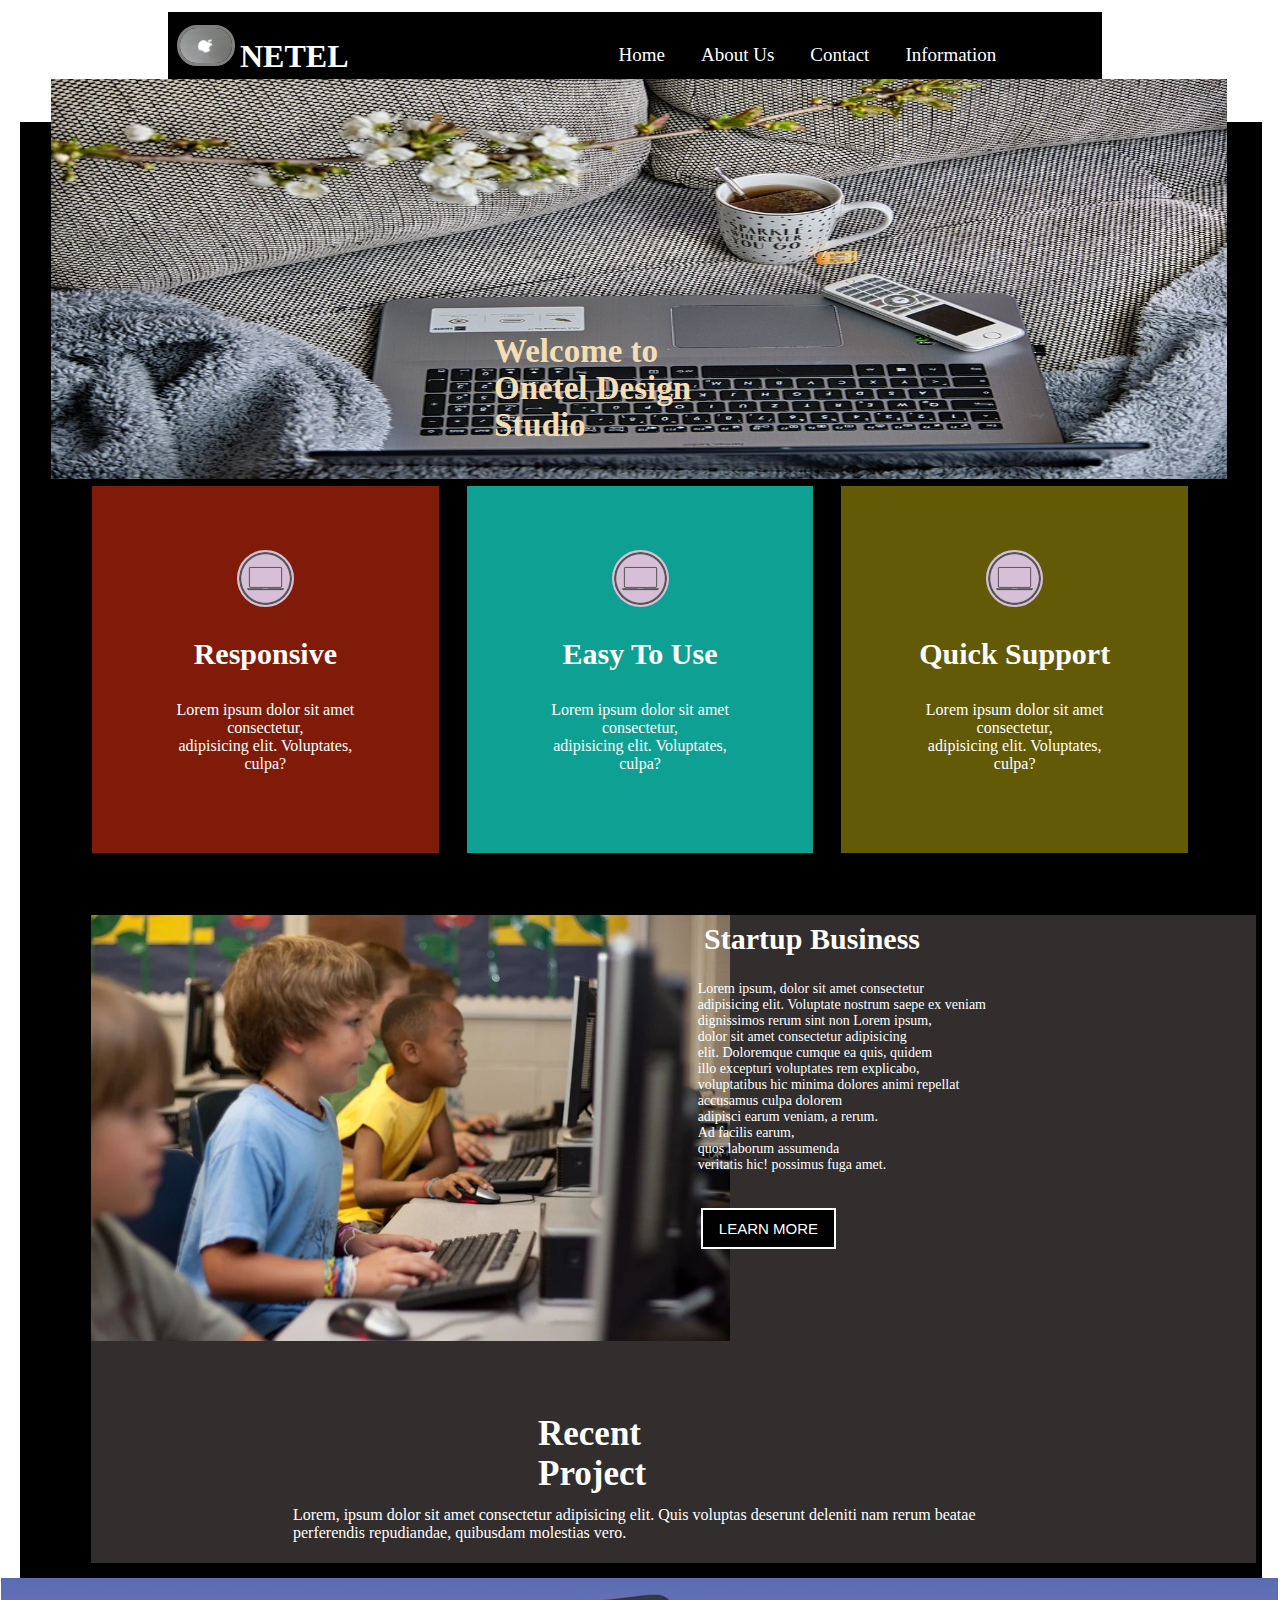
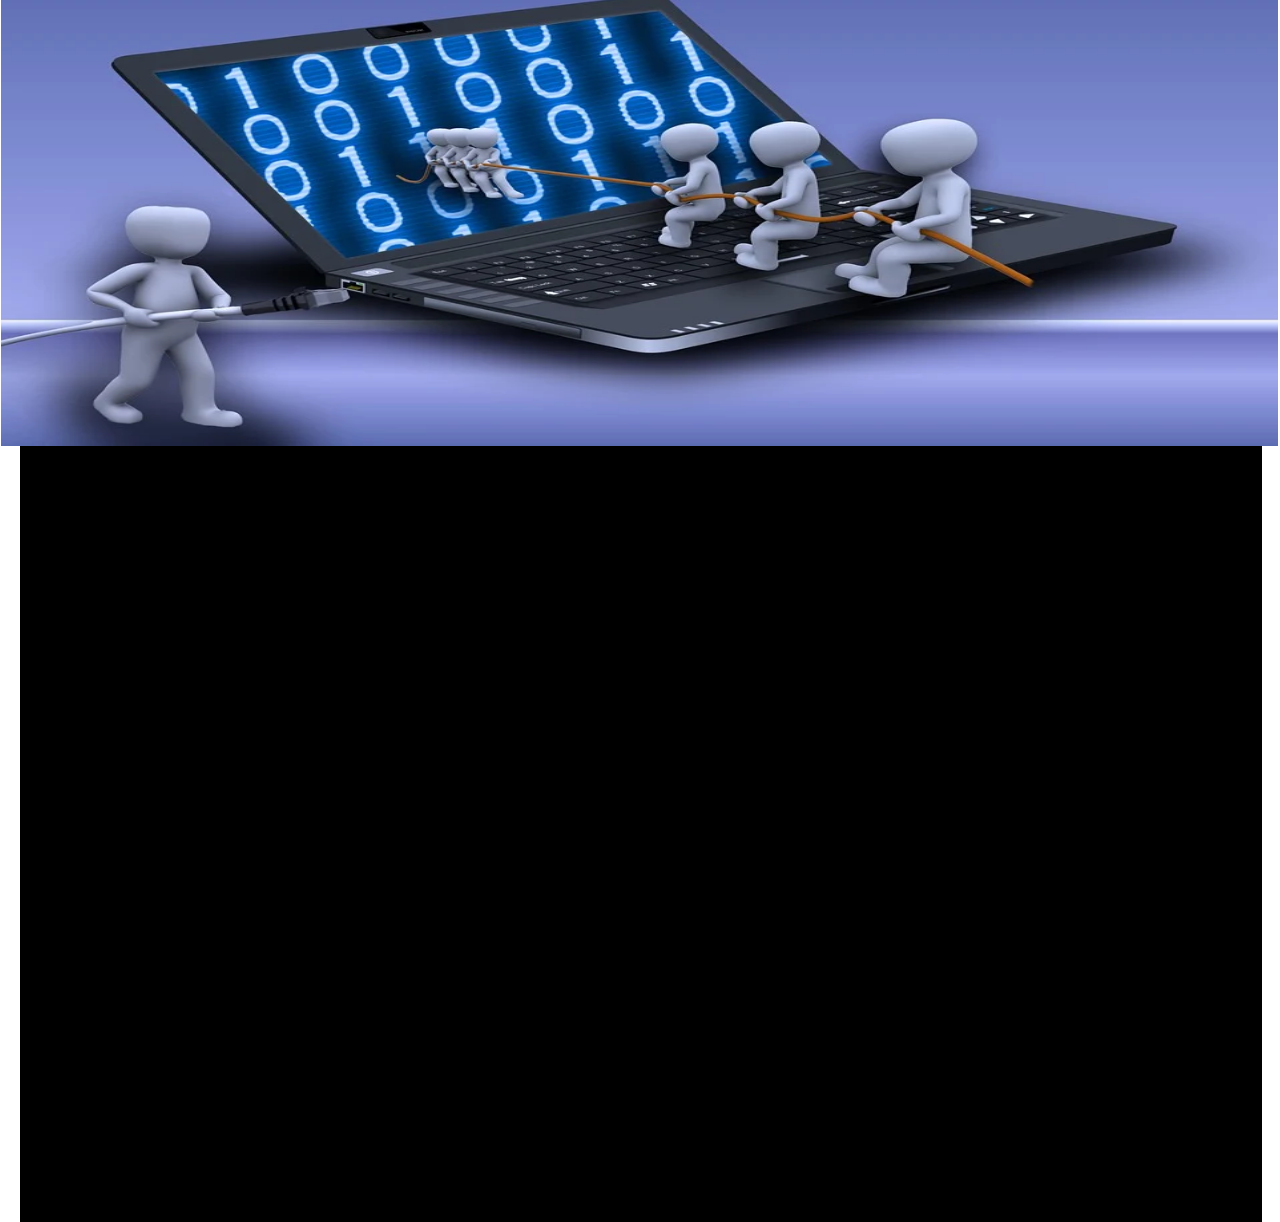
<file: amit/tut2.html>
<!DOCTYPE html>
<html lang="en">
<head>
    <meta charset="UTF-8">
    <meta name="viewport" content="width=device-width, initial-scale=1.0">
    <title>Document</title>
    <link rel="stylesheet" href="my.css">
</head>
<body>
     <nav class="navbar">
         <div class="logo">
             
             <img src="img/apple.png" alt="">
             <h1>NETEL</h1>
         </div>
        
         <ul>
             <li> <a href="#">Home</a>  </li>
             <li> <a href="#">About Us</a> </li>
             <li> <a href="#">Contact</a>  </li>
             <li> <a href="#">Information</a>  </li>
         </ul>
     </nav>
     <section class="home">
         <div class="yes">
             <img src="img/office.png" alt="">
             <h2>Welcome to <br> Onetel Design Studio

             </h2>
         </div>
     </section>
      <section class="container">
          <div class="main">
              <div class="box">
                  <img src="img/lapi.png" alt=""> 
                  <h3>Responsive</h3>
                  <p>Lorem ipsum dolor sit amet consectetur, <br>
                      adipisicing elit. Voluptates, culpa?</p>
              </div>
              <div class="box1">
                <img src="img/lapi.png" alt="">
                <h3>Easy To Use</h3>
                <p>Lorem ipsum dolor sit amet consectetur, <br>
                    adipisicing elit. Voluptates, culpa?</p>
            </div>
            <div class="box2">
                <img src="img/lapi.png" alt="">
                <h3>Quick Support</h3>
                <p>Lorem ipsum dolor sit amet consectetur, <br>
                    adipisicing elit. Voluptates, culpa?</p>
            </div>
          </div>
           
      </section>
    <section class="middle">
        <div class="right">
            <img src="img/boy.png" alt="">

        </div>
        <div class="left">
            <h4>Startup Business</h4>
           <p> Lorem ipsum, dolor sit amet consectetur  <br> adipisicing elit.
             Voluptate nostrum saepe ex veniam <br>
             dignissimos rerum sint non Lorem ipsum,<br>
              dolor sit amet consectetur adipisicing <br>
              elit. Doloremque cumque ea quis, quidem <br>
               illo excepturi voluptates rem explicabo,<br>
                voluptatibus hic minima dolores animi repellat <br>
                accusamus culpa dolorem <br> adipisci earum veniam, a rerum. <br>
                Ad facilis earum,<br> quos laborum assumenda  <br> veritatis hic!
                 possimus fuga amet.</p>
             <button class="btn">LEARN MORE</button>
        </div>
    </section>
    <section class="final">
        <h5>Recent Project</h5>
        <p>Lorem, ipsum dolor sit amet consectetur adipisicing elit.
             Quis voluptas deserunt deleniti nam rerum
             beatae perferendis repudiandae, quibusdam molestias vero.</p>
             <div class="project">
                 <img src="img/pro.png" alt="">
             </div>
    </section>


</body>


</html>
</file>
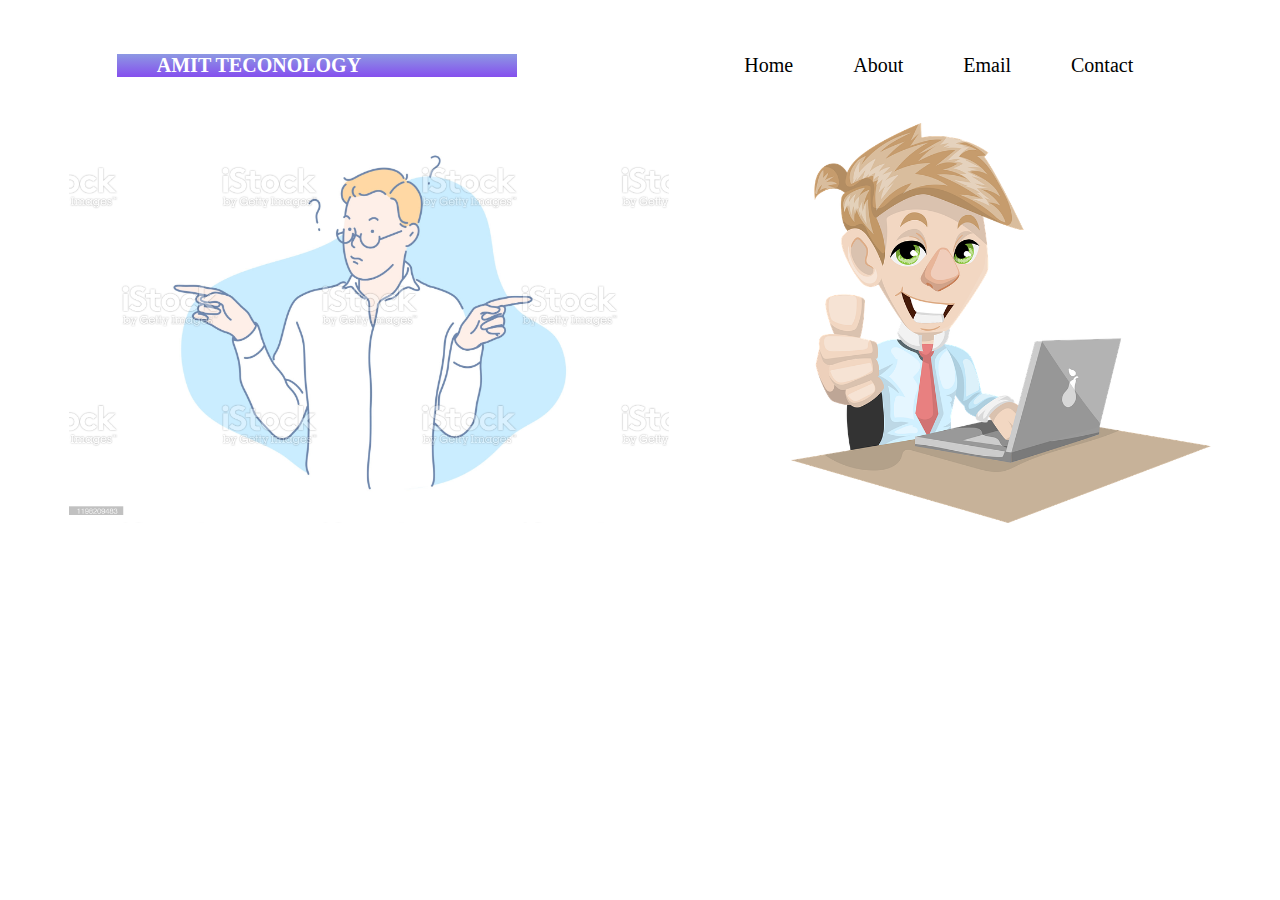
<file: amit/tut3.html>
<!DOCTYPE html>
<html lang="en">
<head>
    <meta charset="UTF-8">
    <meta name="viewport" content="width=device-width, initial-scale=1.0">
    <title>Document</title>
    <link rel="stylesheet" href="tut3.css">

<body>
    <nav class="navbar">
        <div class="logo">
            <h1>Amit Teconology</h1>

        </div>
        <div class="right">
            <ul>
                <li><a href="#">Home</a></li>
                <li><a href="#">About</a></li>
                <li><a href="#">Email</a></li>
                <li><a href="#">Contact</a></li>
            </ul>
        </div>
    </nav>
    <section class="home">
        <div class="left">
            <img src="img/left.png" alt="">
        </div>
        <div class="mid">
            <img src="img/boy.jpg" alt="">
        </div>
    </section>
    
</body>
</html>
</file>
<file: amit/my.css>
.body{
    margin: 0px;
    padding: 0px;
}
.logo img{
    width:52px;
    border: 3px solid gray ;
    border-radius: 20px;
    margin: 17px 169px;
    
}

.navbar{
    display: flex;
}
.navbar ul{
    color: white;
    display: flex;
    padding: 20px;
    list-style: none;

}
  h1{
      padding: 0px 308px;
      margin: -49px -76px;
      color: white;
  }
  .navbar li a{
      color: white;
      margin: 18px;
      text-decoration: none;
      font-size: 19px;
  }
  .navbar li a:hover{
      text-decoration: underline;
      cursor: pointer;
      color:yellowgreen;
  }
  .navbar::before{
       content: "";
       position: absolute;
       background-color: black;
       height: 10%;
       width:73%;
       margin: 4px 160px;
       column-width: 30px;
       z-index: -1;
       
  }
.yes img{
    width:93%;
    margin:-23px 43px;
    height:400px;
}
h2{
    margin: -127px 486px;
color:wheat;
font-size: 33px;
}
.home::before{
    content: "";
       position: absolute;
       background-color: black;
       height:300%;
       width:97%;
       margin: 20px 12px;
    z-index: -1;
}
 .box{
     background-color: rgb(129, 27, 9);
     
     margin: 129px 14px;
    padding: 64px 76px;
    
 }
 .box img{
     background-color: thistle;
     height:53px;
     text-align: center;
     display: block;
     margin: auto;
     border: 2px solid thistle;
     border-radius: 40px;
     
 }
.main h3{
    color: white;
    text-align: center;
    font-size:30px;
} 
.main p{
    color: white;
    text-align: center;
}
.main{
    display: flex;
    margin: 20px 40px;
    padding: 20px 30px;
}
.apple{
    margin:3px 2px;
    padding: 2px 1px;
}
.box1{
    background-color: rgb(14, 161, 147);
    
     margin: 129px 14px;
    padding: 64px 76px;
}
.box1 img{
    background-color: thistle;
    display: block;
    text-align: center;
    margin: auto;
    height: 53px;
    border: 2px solid thistle;
    border-radius: 40px;
}
.box2{
    background-color: rgba(122, 111, 9, 0.808);
    
    margin: 129px 14px;
   padding: 64px 76px;
}
.box2 img{
    background-color: thistle;
    display: block;
    text-align: center;
    margin: auto;
    height: 53px;
    border: 2px solid thistle;
    border-radius: 40px;
}
.right img{
    margin: -107px 83px ;
    
    height:426px;
}
h4{
    color:white;
    display: block;
    position: absolute;
    right:355px;
    margin: -316px 5px;
    font-size: 30px;
}
.left p{
    font-size: 14px;
    color: white;
     display: block;
     position: absolute;
     right:288px;
    margin: -257px 6px

     
}

.btn{
    color:white;
    display: block;
    position: absolute;
    right:439px;
    margin: -30px 5px;
    font-size: 15px;
    background-color: black;
    border: 2px solid white;
    padding: 10px 16px;
}
.btn:hover{
    cursor: pointer;
    background-color: rgb(65, 14, 5);
    text-decoration: underline;
}
.middle::before{
    content: "";
    position: absolute;
    background-color:rgb(51, 46, 46);
    height:72%;
    width: 91%;
    z-index: -1;
    margin:-107px 83px;
}
.final img{
    width:101%;
    margin:200px -7px;
    height:468px;
}
h5{
    font-size: 35px;
    
    margin: 110px 451px;
    padding: 66px 79px;
    color: white;
}
.final p{
color: white;
    margin: -256px 257px;
    padding: 92px 28px;
}
}
</file>
<file: amit/tut3.css>
.body{
    margin: 0px;
    padding: 0px;

}
.navbar{
    display: flex;
    align-items: center;
    justify-content: space-around;
    padding: 30px;

}
ul{
    display: flex;
    list-style: none;
    color: black;
}
ul a{
    padding: 30px;
    text-decoration: none;
color:black;
    font-size: 20px;
}
h1{
    text-transform: uppercase;
    width: 400px;
    font-size: 20px;
    color: #fff;
    background-image: linear-gradient(#8d98e3,#854fee);
    padding-left: 40px;
    box-sizing: border-box;
    animation: aagepiche 2s linear infinite;
    animation-direction: alternate;
    
}
@keyframes aagepiche{
    from{
        padding-left: 20px;
      }
      to{
          padding-right: 20px;
      }
}
navbar::before{
    content: "";
    position: absolute;
    height: 100%;
    width: 100%;
    background-color:black;
    z-index: -1;
    opacity: 0.5;
}
.left img{
    height:400px;
}
.mid img{ 
    height: 400px;
  }
 .home{
     display: flex;
     align-items: center;
     justify-content: space-around;
 }
</file>
